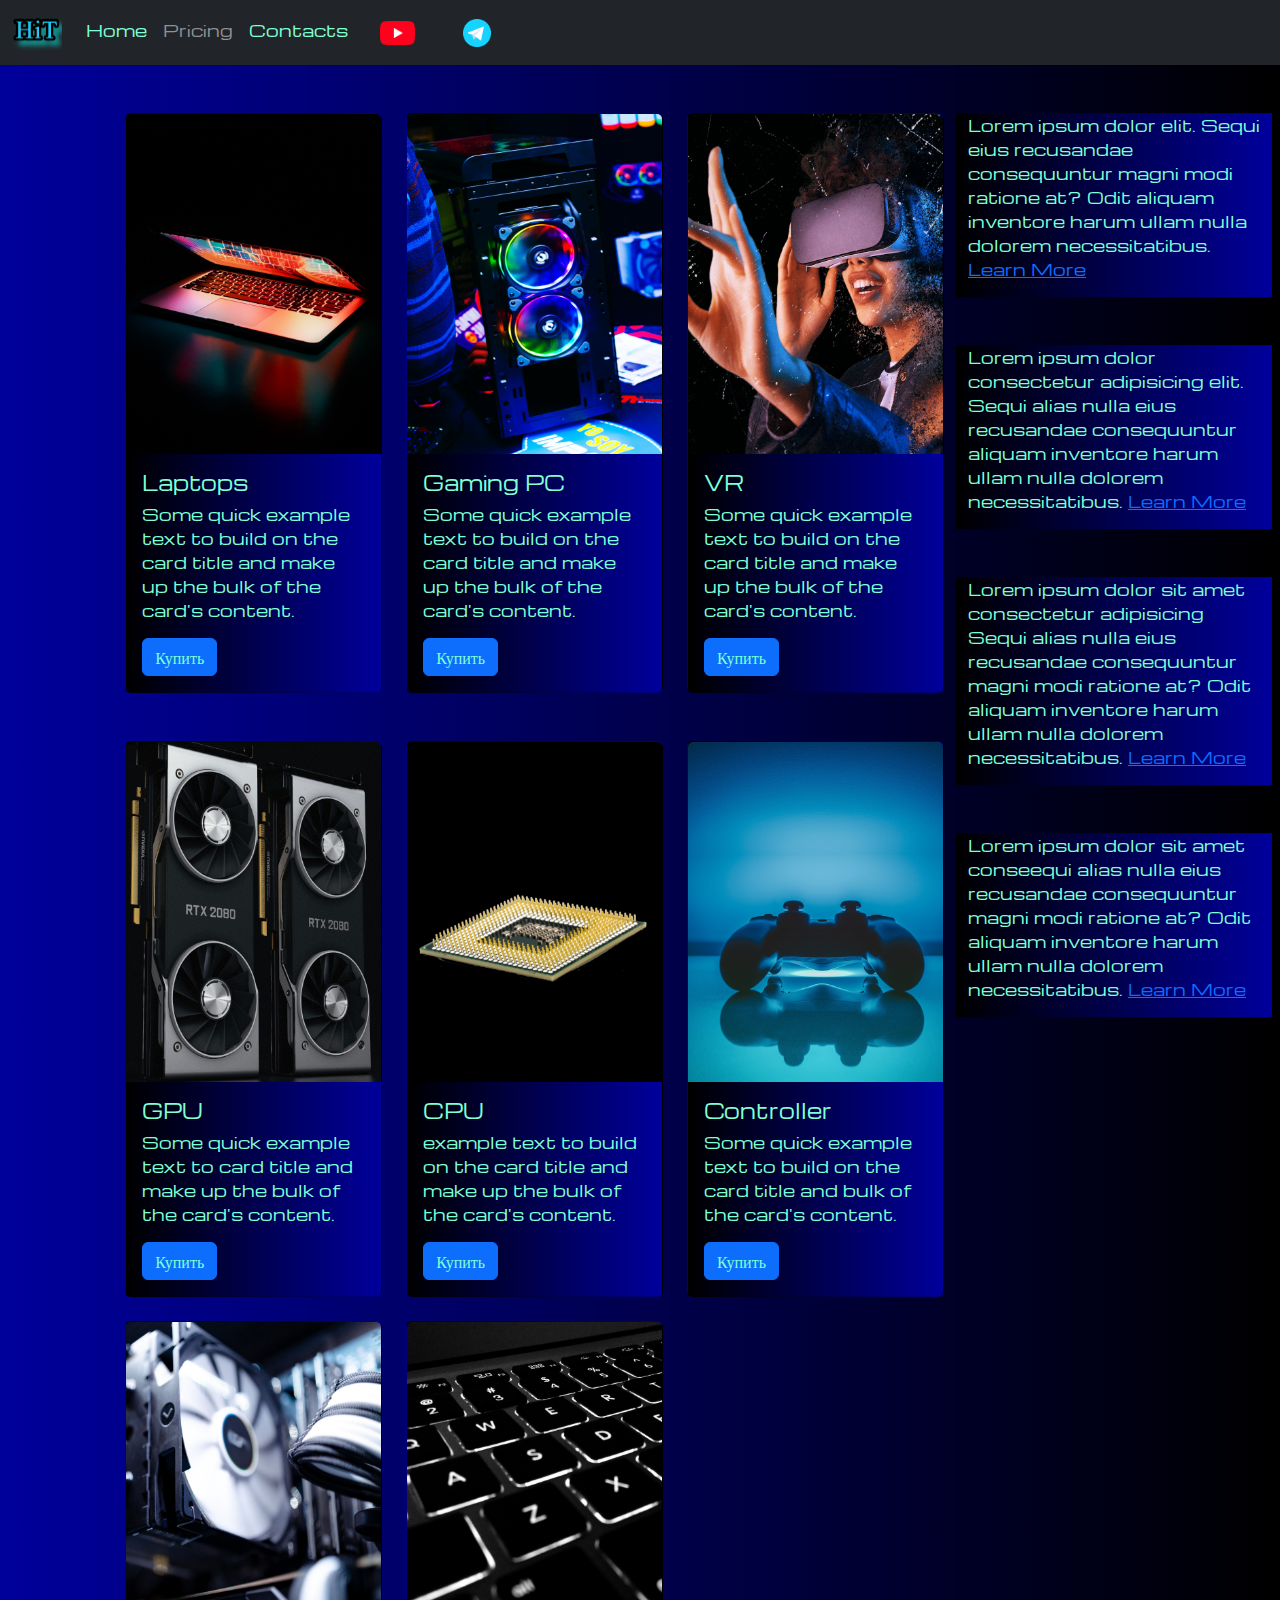
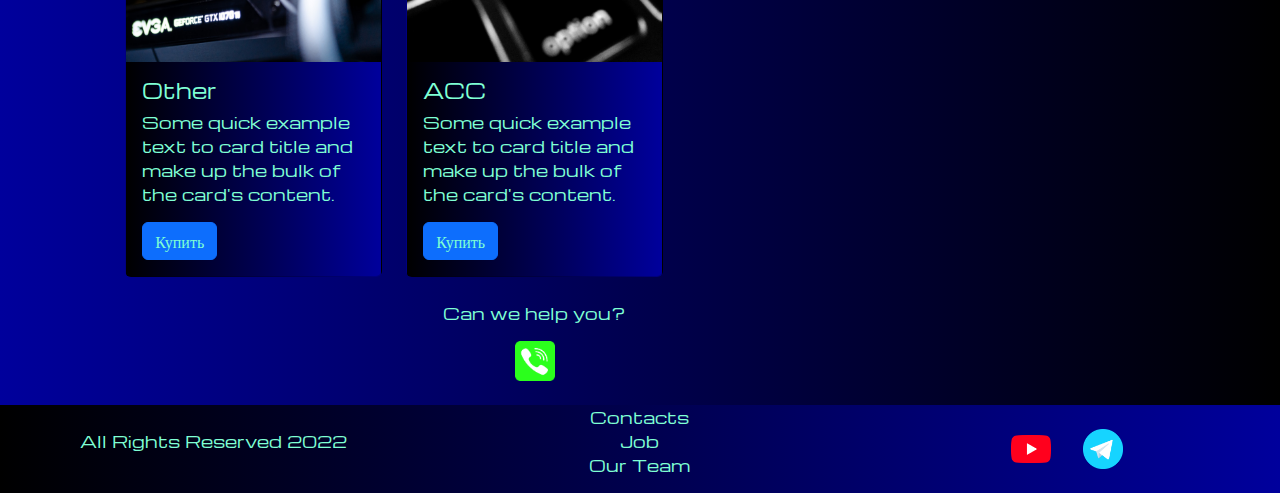
<file: pricing.html>
<!DOCTYPE html>
<html lang="en">

<head>
  <meta charset="UTF-8" />
  <meta name="viewport" content="width=device-width, initial-scale=1.0" />
  <link href="https://cdn.jsdelivr.net/npm/bootstrap@5.3.3/dist/css/bootstrap.min.css" rel="stylesheet"
    integrity="sha384-QWTKZyjpPEjISv5WaRU9OFeRpok6YctnYmDr5pNlyT2bRjXh0JMhjY6hW+ALEwIH" crossorigin="anonymous" />
  <link rel="stylesheet" href="source/styles/mycss.css" />
  <link rel="apple-touch-icon" sizes="180x180" href="/apple-touch-icon.png">
  <link rel="icon" type="image/png" sizes="32x32" href="/favicon-32x32.png">
  <link rel="icon" type="image/png" sizes="16x16" href="/favicon-16x16.png">
  <link rel="manifest" href="/site.webmanifest">
  <title>Hit</title>
</head>

<body>
  <header>
    <nav class="navbar navbar-expand-lg bg-dark">
      <div class="container-fluid">
        <a class="navbar-brand" href="/"><img src="source/files/logo.png" alt="..." /></a>
        <button class="navbar-toggler" type="button" data-bs-toggle="collapse" data-bs-target="#navbarNav"
          aria-controls="navbarNav" aria-expanded="false" aria-label="Toggle navigation">
          <span class="navbar-toggler-icon"></span>
        </button>
        <div class="collapse navbar-collapse" id="navbarNav">
          <ul class="navbar-nav">
            <li class="nav-item">
              <a class="nav-link" aria-current="page" href="/">Home</a>
            </li>
            <li class="nav-item">
              <a class="nav-link active" href="pricing.html">Pricing</a>
            </li>
            <li class="nav-item">
              <a class="nav-link" href="pricing.html">Contacts</a>
            </li>
            <li class="nav-item">
              <a class="nav-link" href="pricing.html">
                <img style="width: 35px; margin-inline: 1em " src="source/images/yt.png" alt="" />
              </a>
            </li>
            <li class="nav-item">
              <a class="nav-link" href="pricing.html">
                <img style="width: 28px; margin-inline: 1em " src="source/images/tg.png" alt="" />
              </a>
            </li>
          </ul>
          </ul>
        </div>
      </div>
    </nav>
  </header>

  <section>
    <div class="container-fluid mt-4">
      <div class="row px-2">
        <div class="col-lg-1"></div>

        <div class="col-lg-8 col-md-12">
          <div class="row">
            <div class="col-lg-4 col-md-6 my-4">
              <div class="card">
                <a href="#"><img src="source/images/laptop.png" class="card-img-top" alt="Laptop" /></a>
                <div class="card-body">
                  <h5 class="card-title"><a href="#">Laptops</a></h5>
                  <p class="card-text">
                    <a href="#">
                      Some quick example text to build on the card title and
                      make up the bulk of the card's content.
                    </a>
                  </p>
                  <a href="#" class="btn btn-primary">Купить</a>
                </div>
              </div>
            </div>
            <div class="col-lg-4 col-md-6 my-4">
              <div class="card">
                <img src="source/images/gaming pc.png" class="card-img-top" alt="Gaming PC" />
                <div class="card-body">
                  <h5 class="card-title">Gaming PC</h5>
                  <p class="card-text">
                    Some quick example text to build on the card title and
                    make up the bulk of the card's content.
                  </p>
                  <a href="#" class="btn btn-primary">Купить</a>
                </div>
              </div>
            </div>
            <div class="col-lg-4 col-md-6 my-4">
              <div class="card">
                <img src="source/images/vr.png" class="card-img-top" alt="VR" />
                <div class="card-body">
                  <h5 class="card-title">VR</h5>
                  <p class="card-text">
                    Some quick example text to build on the card title and
                    make up the bulk of the card's content.
                  </p>
                  <a href="#" class="btn btn-primary">Купить</a>
                </div>
              </div>
            </div>
            <div class="col-lg-4 col-md-6 mt-4">
              <div class="card">
                <img src="source/images/gpu.png" class="card-img-top" alt="VR" />
                <div class="card-body">
                  <h5 class="card-title">GPU</h5>
                  <p class="card-text">
                    Some quick example text to card title and make up the bulk
                    of the card's content.
                  </p>
                  <a href="#" class="btn btn-primary">Купить</a>
                </div>
              </div>
            </div>
            <div class="col-lg-4 col-md-6 mt-4">
              <div class="card">
                <img src="source/images/cpu.png" class="card-img-top" alt="VR" />
                <div class="card-body">
                  <h5 class="card-title">CPU</h5>
                  <p class="card-text">
                    example text to build on the card title and make up the
                    bulk of the card's content.
                  </p>
                  <a href="#" class="btn btn-primary">Купить</a>
                </div>
              </div>
            </div>
            <div class="col-lg-4 col-md-6 mt-4">
              <div class="card">
                <img src="source/images/controller.png" class="card-img-top" alt="VR" />
                <div class="card-body">
                  <h5 class="card-title">Controller</h5>
                  <p class="card-text">
                    Some quick example text to build on the card title and
                    bulk of the card's content.
                  </p>
                  <a href="#" class="btn btn-primary">Купить</a>
                </div>
              </div>
            </div>
            <div class="col-lg-4 col-md-6 mt-4">
              <div class="card">
                <img src="source/images/other.png" class="card-img-top" alt="VR" />
                <div class="card-body">
                  <h5 class="card-title">Other</h5>
                  <p class="card-text">
                    Some quick example text to card title and make up the bulk
                    of the card's content.
                  </p>
                  <a href="#" class="btn btn-primary">Купить</a>
                </div>
              </div>
            </div>
            <div class="col-lg-4 col-md-6 mt-4">
              <div class="card">
                <img src="source/images/acc.png" class="card-img-top" alt="VR" />
                <div class="card-body">
                  <h5 class="card-title">ACC</h5>
                  <p class="card-text">
                    Some quick example text to card title and make up the bulk
                    of the card's content.
                  </p>
                  <a href="#" class="btn btn-primary">Купить</a>
                </div>
              </div>
            </div>
          </div>

          <div class="col-lg-12 col-md-12 text-center mt-4">
            <p>Can we help you?</p>
          </div>
          <div class="col-lg-12 col-md-12 text-center">
            <img class="call-anim" style="width: 40px; margin-inline: 1em " src="source/images/phone.png" alt="" />
          </div>
        </div>

        <div class="col-lg-3 col-md-12">
          <div class="row">
            <div class="col-lg-12 sidebar my-4">
              <p>
                Lorem ipsum dolor elit. Sequi eius recusandae consequuntur
                magni modi ratione at? Odit aliquam inventore harum ullam
                nulla dolorem necessitatibus. <a href="#">Learn More</a>
              </p>
            </div>
            <div class="col-lg-12 sidebar my-4">
              <p>
                Lorem ipsum dolor consectetur adipisicing elit. Sequi alias
                nulla eius recusandae consequuntur aliquam inventore harum
                ullam nulla dolorem necessitatibus.
                <a href="#">Learn More</a>
              </p>
            </div>
            <div class="col-lg-12 sidebar my-4">
              <p>
                Lorem ipsum dolor sit amet consectetur adipisicing Sequi alias
                nulla eius recusandae consequuntur magni modi ratione at? Odit
                aliquam inventore harum ullam nulla dolorem necessitatibus.
                <a href="#">Learn More</a>
              </p>
            </div>
            <div class="col-lg-12 sidebar my-4">
              <p>
                Lorem ipsum dolor sit amet conseequi alias nulla eius
                recusandae consequuntur magni modi ratione at? Odit aliquam
                inventore harum ullam nulla dolorem necessitatibus.
                <a href="#">Learn More</a>
              </p>
            </div>
          </div>
        </div>
      </div>
    </div>
  </section>

  <footer class="mt-4">
    <div class="container-fluid">
      <div class="row">
        <div class="col-lg-4 col-md-12 footer-text text-center">
          <p>All Rights Reserved 2022</p>
        </div>
        <div class="col-lg-4 col-md-12 footer-text text-center">
          <p>Contacts<br />Job<br />Our Team</p>
        </div>
        <div class="col-lg-4 col-md-12 media-links">
          <img style="width: 40px; margin-inline: 1em " src="source/images/yt.png" alt="" />
          <img style="width: 40px; margin-inline: 1em " src="source/images/tg.png" alt="" />
        </div>
      </div>
    </div>
  </footer>

  <script src="https://cdn.jsdelivr.net/npm/bootstrap@5.3.3/dist/js/bootstrap.bundle.min.js"
    integrity="sha384-YvpcrYf0tY3lHB60NNkmXc5s9fDVZLESaAA55NDzOxhy9GkcIdslK1eN7N6jIeHz"
    crossorigin="anonymous"></script>
</body>

</html>
</file>
<file: source/styles/mycss.css>
@import url(https://fonts.googleapis.com/css?family=Michroma&display=swap);

body {
    font-family: Michroma, serif;
    background: linear-gradient(90deg, #00009c 0%, #000000 100%, #ffffff 100%);
}

p {
    color: aquamarine;

}

.nav-link {
    color: aquamarine;
}

.navbar-nav .nav-link.active {
    color: rgb(145, 145, 145);
}

.navbar-brand img {
    width: 50px;
}

.navbar-toggler {
    background-color: rgb(145, 145, 145);
}

.sidebar {
    color: aquamarine;
    background: linear-gradient(270deg, #00009c 0%, #000000 100%, #ffffff 100%);

}

/* .navbar {
   height: 55px;
} */

.card {
    background: linear-gradient(270deg, #00009c 0%, #000000 100%, #ffffff 100%);
    color: aquamarine;
}

.card a {
    text-decoration: none;
    color: aquamarine;

}

.slide-text,
.footer-text {
    color: aquamarine;
    margin: auto auto;
}

footer,
.btn-outline-primary {
    background: linear-gradient(270deg, #00009c 0%, #000000 100%, #ffffff 100%);
}

.media-links {
    display: flex;
    justify-content: center;
    align-items: center;
}

.call-anim {
    animation: call 2s ease 0s infinite normal forwards;
}

@keyframes call {

    0%,
    100% {
        transform: translateX(0%);
        transform-origin: 50% 50%;
        вв
    }

    15% {
        transform: translateX(-30px) rotate(-6deg);
    }

    30% {
        transform: translateX(15px) rotate(6deg);
    }

    45% {
        transform: translateX(-15px) rotate(-3.6deg);
    }

    60% {
        transform: translateX(9px) rotate(2.4deg);
    }

    75% {
        transform: translateX(-6px) rotate(-1.2deg);
    }
}

@media (max-width: 755px) {
    .carousel-indicators {
        display: none;
    }
}
</file>
